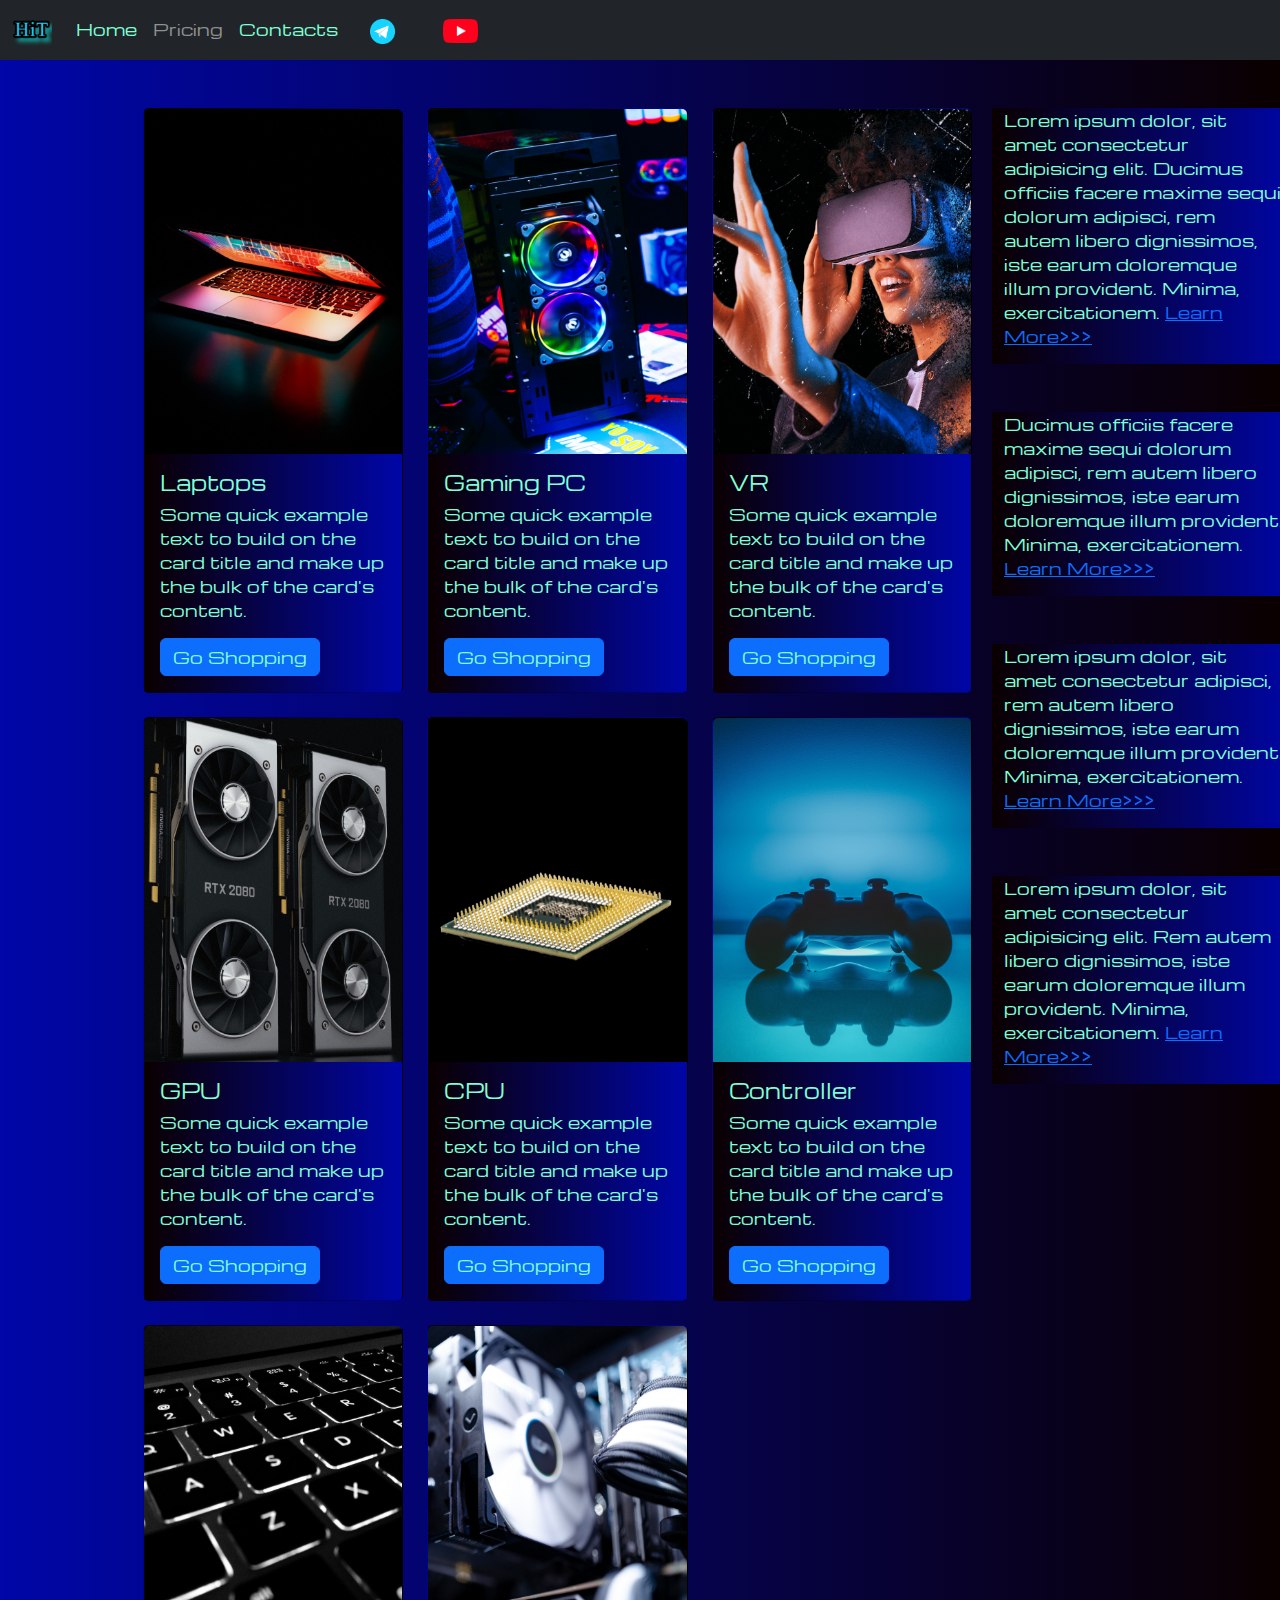
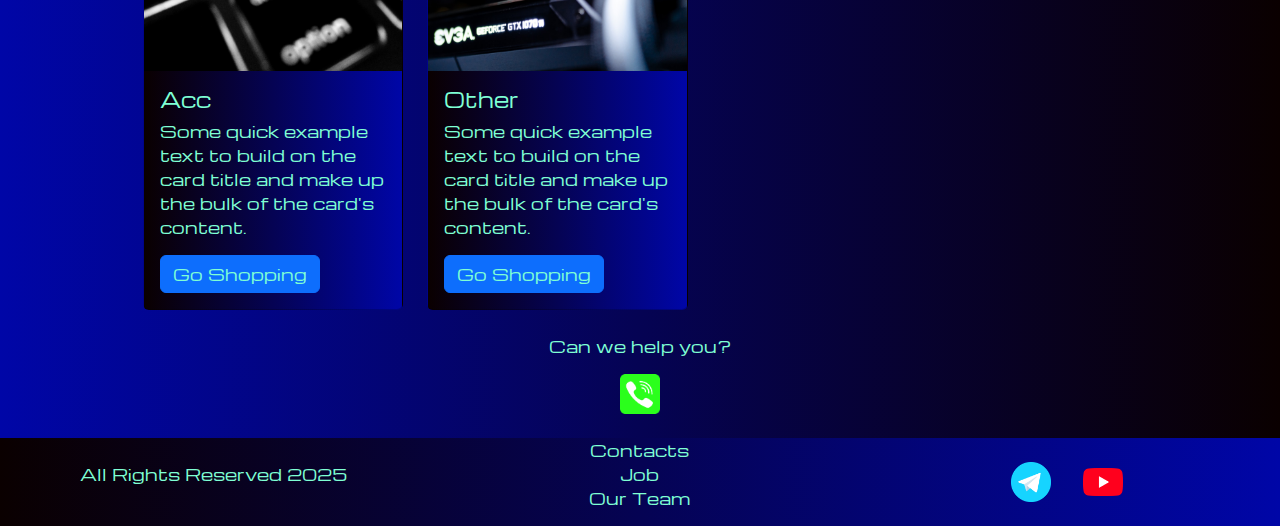
<file: pricing.html>
<!DOCTYPE html>
<html lang="en">

<head>
  <meta charset="UTF-8">
  <meta name="viewport" content="width=device-width, initial-scale=1.0">
  <link href="https://cdn.jsdelivr.net/npm/bootstrap@5.3.3/dist/css/bootstrap.min.css" rel="stylesheet"
    integrity="sha384-QWTKZyjpPEjISv5WaRU9OFeRpok6YctnYmDr5pNlyT2bRjXh0JMhjY6hW+ALEwIH" crossorigin="anonymous">
  <link rel="stylesheet" href="source/styles/mycss.css">
  <title>HiT</title>
</head>

<body>

  <header>
    <nav class="navbar navbar-expand-lg bg-dark">
      <div class="container-fluid">
        <a class="navbar-brand" href="/"><img src="source/files/logo.png" alt="..."></a>
        <button class="navbar-toggler" type="button" data-bs-toggle="collapse" data-bs-target="#navbarNavAltMarkup"
          aria-controls="navbarNavAltMarkup" aria-expanded="false" aria-label="Toggle navigation">
          <span class="navbar-toggler-icon"></span>
        </button>
        <div class="collapse navbar-collapse" id="navbarNavAltMarkup">
          <div class="navbar-nav">
            <ul class="navbar-nav">
              <li class="nav-item">
                <a class="nav-link" aria-current="page" href="/">Home</a>
              </li>
              <li class="nav-item">
                <a class="nav-link active" href="pricing.html">Pricing</a>
              </li>
              <li class="nav-item">
                <a class="nav-link" href="pricing.html">Contacts</a>
              </li>
              <li class="nav-item">
                <a class="nav-link" href="pricing.html">
                  <img style="width: 25px; margin-inline: 1em;" src="source/files/tg.png" alt="...">
                </a>
              </li>
              <li class="nav-item">
                <a class="nav-link" href="pricing.html">
                  <img style="width: 35px; margin-inline: 1em;" src="source/files/yt.png" alt="...">
                </a>
              </li>
            </ul>
          </div>
        </div>
      </div>
    </nav>
  </header>
  <section>
    <div class="container-fluid m-4">
      <div class="row">
        <div class="col-lg-1"></div>

        <div class="col-lg-8 col-md-12">
          <div class="row">
            <div class="col-lg-4 col-md-6 mt-4">
              <div class="card">
                <a href="#"><img src="source/images/laptop.png" class="card-img-top" alt="laptop"></a>
                <div class="card-body">
                  <h5 class="card-title"><a href="#">Laptops</a></h5>
                  <p class="card-text"><a href="#">
                      Some quick example text to build on the card title and make up the bulk of the
                      card's
                      content.
                    </a></p>
                  <a href="#" class="btn btn-primary">Go Shopping</a>
                </div>
              </div>
            </div>
            <div class="col-lg-4 col-md-6 mt-4">
              <div class="card">
                <img src="source/images/gaming pc.png" class="card-img-top" alt="Gaming PC">
                <div class="card-body">
                  <h5 class="card-title">Gaming PC</h5>
                  <p class="card-text">Some quick example text to build on the card title and make up the bulk of the
                    card's
                    content.</p>
                  <a href="#" class="btn btn-primary">Go Shopping</a>
                </div>
              </div>
            </div>
            <div class="col-lg-4 col-md-6 mt-4">
              <div class="card">
                <img src="source/images/vr.png" class="card-img-top" alt="VR">
                <div class="card-body">
                  <h5 class="card-title">VR</h5>
                  <p class="card-text">Some quick example text to build on the card title and make up the bulk of the
                    card's
                    content.</p>
                  <a href="#" class="btn btn-primary">Go Shopping</a>
                </div>
              </div>
            </div>
            <div class="col-lg-4 col-md-6 mt-4">
              <div class="card">
                <img src="source/images/gpu.png" class="card-img-top" alt="VR">
                <div class="card-body">
                  <h5 class="card-title">GPU</h5>
                  <p class="card-text">Some quick example text to build on the card title and make up the bulk of the
                    card's
                    content.</p>
                  <a href="#" class="btn btn-primary">Go Shopping</a>
                </div>
              </div>
            </div>
            <div class="col-lg-4 col-md-6 mt-4">
              <div class="card">
                <img src="source/images/cpu.png" class="card-img-top" alt="VR">
                <div class="card-body">
                  <h5 class="card-title">CPU</h5>
                  <p class="card-text">Some quick example text to build on the card title and make up the bulk of the
                    card's
                    content.</p>
                  <a href="#" class="btn btn-primary">Go Shopping</a>
                </div>
              </div>
            </div>
            <div class="col-lg-4 col-md-6 mt-4">
              <div class="card">
                <img src="source/images/controller.png" class="card-img-top" alt="VR">
                <div class="card-body">
                  <h5 class="card-title">Controller</h5>
                  <p class="card-text">Some quick example text to build on the card title and make up the bulk of the
                    card's
                    content.</p>
                  <a href="#" class="btn btn-primary">Go Shopping</a>
                </div>
              </div>
            </div>
            <div class="col-lg-4 col-md-6 mt-4">
              <div class="card">
                <img src="source/images/acc.png" class="card-img-top" alt="VR">
                <div class="card-body">
                  <h5 class="card-title">Acc</h5>
                  <p class="card-text">Some quick example text to build on the card title and make up the bulk of the
                    card's
                    content.</p>
                  <a href="#" class="btn btn-primary">Go Shopping</a>
                </div>
              </div>
            </div>
            <div class="col-lg-4 col-md-6 mt-4">
              <div class="card">
                <img src="source/images/other.png" class="card-img-top" alt="VR">
                <div class="card-body">
                  <h5 class="card-title">Other</h5>
                  <p class="card-text">Some quick example text to build on the card title and make up the bulk of the
                    card's
                    content.</p>
                  <a href="#" class="btn btn-primary">Go Shopping</a>
                </div>
              </div>
            </div>
          </div>
        </div>
        <div class="col-lg-3 col-md-12">
          <div class="row px-2">
            <div class="col-lg-12 sidebar my-4">
              <p>Lorem ipsum dolor, sit amet consectetur adipisicing elit. Ducimus officiis facere maxime sequi dolorum
                adipisci, rem autem libero dignissimos, iste earum doloremque illum provident. Minima, exercitationem.
                <a href="#">Learn More>>></a></p>
            </div>
            <div class="col-lg-12 sidebar my-4">
              <p>Ducimus officiis facere maxime sequi dolorum adipisci, rem autem libero dignissimos, iste earum
                doloremque illum provident. Minima, exercitationem. <a href="#">Learn More>>></a></p>
            </div>
            <div class="col-lg-12 sidebar my-4">
              <p>Lorem ipsum dolor, sit amet consectetur adipisci, rem autem libero dignissimos, iste earum doloremque
                illum provident. Minima, exercitationem. <a href="#">Learn More>>></a></p>
            </div>
            <div class="col-lg-12 sidebar my-4">
              <p>Lorem ipsum dolor, sit amet consectetur adipisicing elit. Rem autem libero dignissimos, iste earum
                doloremque illum provident. Minima, exercitationem. <a href="#">Learn More>>></a></p>
            </div>
          </div>
        </div>

      </div>
    </div>
    <div class="col-lg-12 col-md-12 text-center mt-4">
      <p>Can we help you?</p>
    </div>
    <div class="col-lg-12 col-md-12 text-center">
      <img class="Call-anim" style="width: 40px;" src="source/files/phone.png" alt="...">
    </div>
    </div>
  </section>
  <footer class="mt-4">
    <div class="container-fluid">
      <div class="row">
        <div class="col-lg-4 col-md-12 footer-text text-center">
          <p>All Rights Reserved 2025</p>
        </div>
        <div class="col-lg-4 col-md-12 footer-text text-center">
          <p>Contacts<br>Job<br>Our Team</p>
        </div>
        <div class="col-lg-4 col-md-12 media-links">
          <img style="width: 40px; margin-inline: 1em;" src="source/files/tg.png" alt="...">
          <img style="width: 40px; margin-inline: 1em;" src="source/files/yt.png" alt="...">
        </div>
      </div>
    </div>
  </footer>
  <script src="https://cdn.jsdelivr.net/npm/bootstrap@5.3.3/dist/js/bootstrap.min.js"
    integrity="sha384-0pUGZvbkm6XF6gxjEnlmuGrJXVbNuzT9qBBavbLwCsOGabYfZo0T0to5eqruptLy"
    crossorigin="anonymous"></script>
</body>

</html>
</file>
<file: source/styles/mycss.css>
@import url('https://fonts.googleapis.com/css?family=Michroma&display=swap');
body {
    font-family: Michroma, serif;
    background: linear-gradient(90deg, #0006a7 0%, #0a0000 100%);
}
p {
    color: aquamarine;
}
.nav-link {
    color: aquamarine;
}
.navbar-nav .nav-link.active {
    color: rgb(142, 146, 144);
}
.navbar-brand img {
    width: 40px;
}
.navbar-toggler {
    background-color: rgb(142, 146, 144);
}
.sidebar {
    color: aquamarine;
    background: linear-gradient(270deg, #0006a7 0%, #0a0000 100%);
}
.card {
    background: linear-gradient(270deg, #0006a7 0%, #0a0000 100%);  
    color: aquamarine;
}
.card a {
    text-decoration: none;
    color: aquamarine;
}
.slide-text,
.footer-text {
    color: aquamarine;
    margin: auto auto;
}
footer,
.btn-outline-primary {
    background: linear-gradient(270deg, #0006a7 0%, #0a0000 100%);
}
.media-links {
    display: flex;
    justify-content: center;
    align-items: center;
}
.Call-anim {
    animation: call 2s ease 0s infinite normal forwards;
}
@keyframes call {
	0%,
	100% {
		transform: translateX(0%);
		transform-origin: 50% 50%;
	}

	15% {
		transform: translateX(-30px) rotate(-6deg);
	}

	30% {
		transform: translateX(15px) rotate(6deg);
	}

	45% {
		transform: translateX(-15px) rotate(-3.6deg);
	}

	60% {
		transform: translateX(9px) rotate(2.4deg);
	}

	75% {
		transform: translateX(-6px) rotate(-1.2deg);
	}
}
@media (max-width: 755px) {
    .carousel-indicators {
        display: none;
    }
}
</file>
